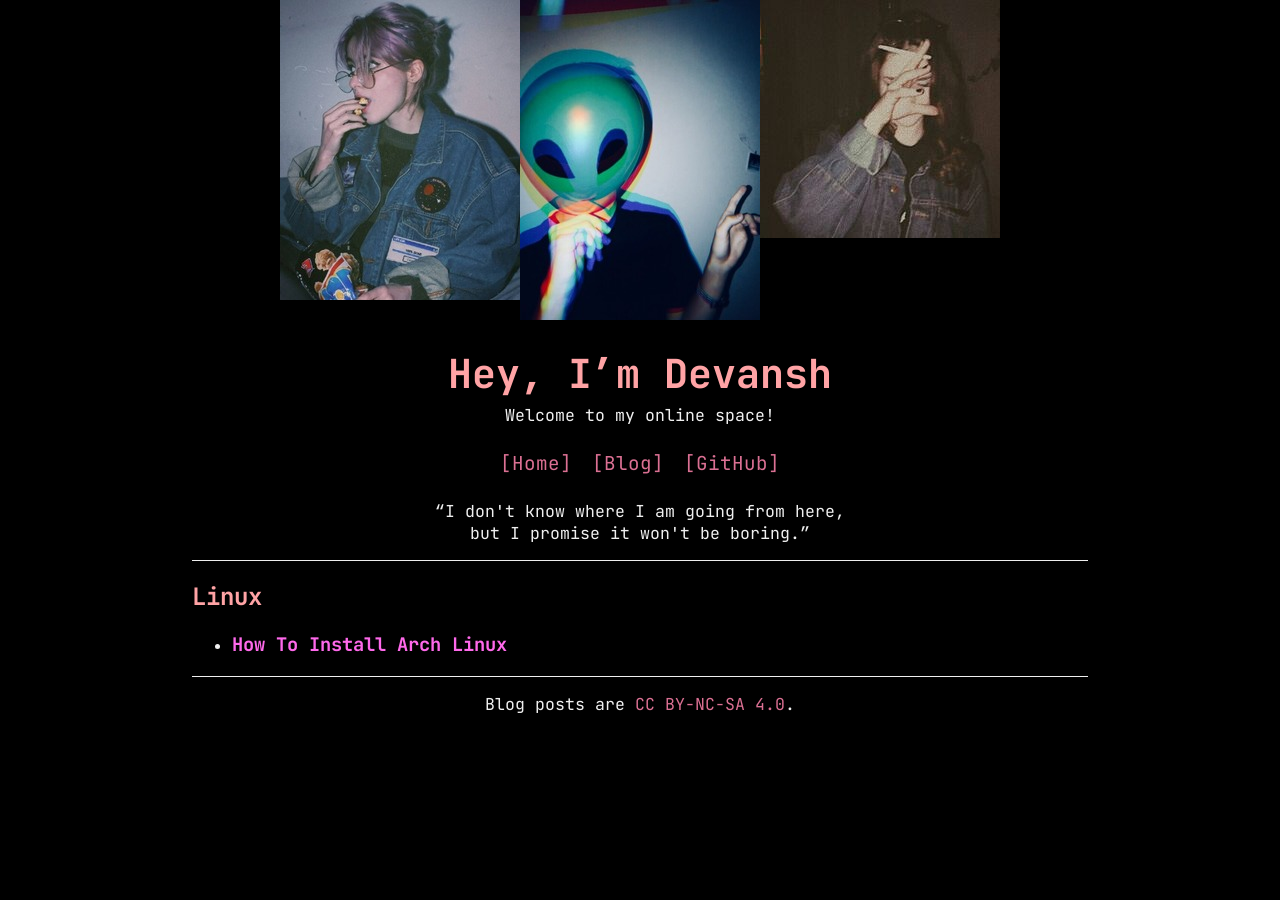
<file: blog.html>
<!DOCTYPE html>
<html lang="en">

<head>
	<meta charset="UTF-8">
	<meta http-equiv="X-UA-Compatible" content="IE=edge">
	<meta name="viewport" content="width=device-width, initial-scale=1.0">
    <link href="/style.css" rel="stylesheet">
    <link rel="icon" href="/img/3003.png" type="image/png">
	<title>Blog</title>
</head>

<body>
	<header>
		<img src="/img/header/1129.jpg"><img src="/img/header/1136.jpg"><img src="/img/header/1159.jpg">
		<h1>Hey, I’m Devansh</h1>
		<p>Welcome to my online space!</p>
		<nav>
			<a href="/index.html">[<span>Home</span>]</a><a href="/blog.html">[<span>Blog</span>]</a><a href="https://github.com/nexsych" target="_blank">[<span>GitHub</span>]</a>
		</nav>
		<blockquote>“I don't know where I am going from here,<br>but I promise it won't be boring.”</blockquote>
	</header>
	<main>
		<hr>
		<h2>Linux</h2>
		<ul>
			<li><h3><a href="/bp/htial.html">How To Install Arch Linux</a></h3></li>
		</ul>
	</main>
	<footer>
		<hr>
		<p>
			Blog posts are <a href="https://creativecommons.org/licenses/by-nc-sa/4.0/">CC BY-NC-SA 4.0</a>.
		</p>
	</footer>
</body>

</html>
</file>
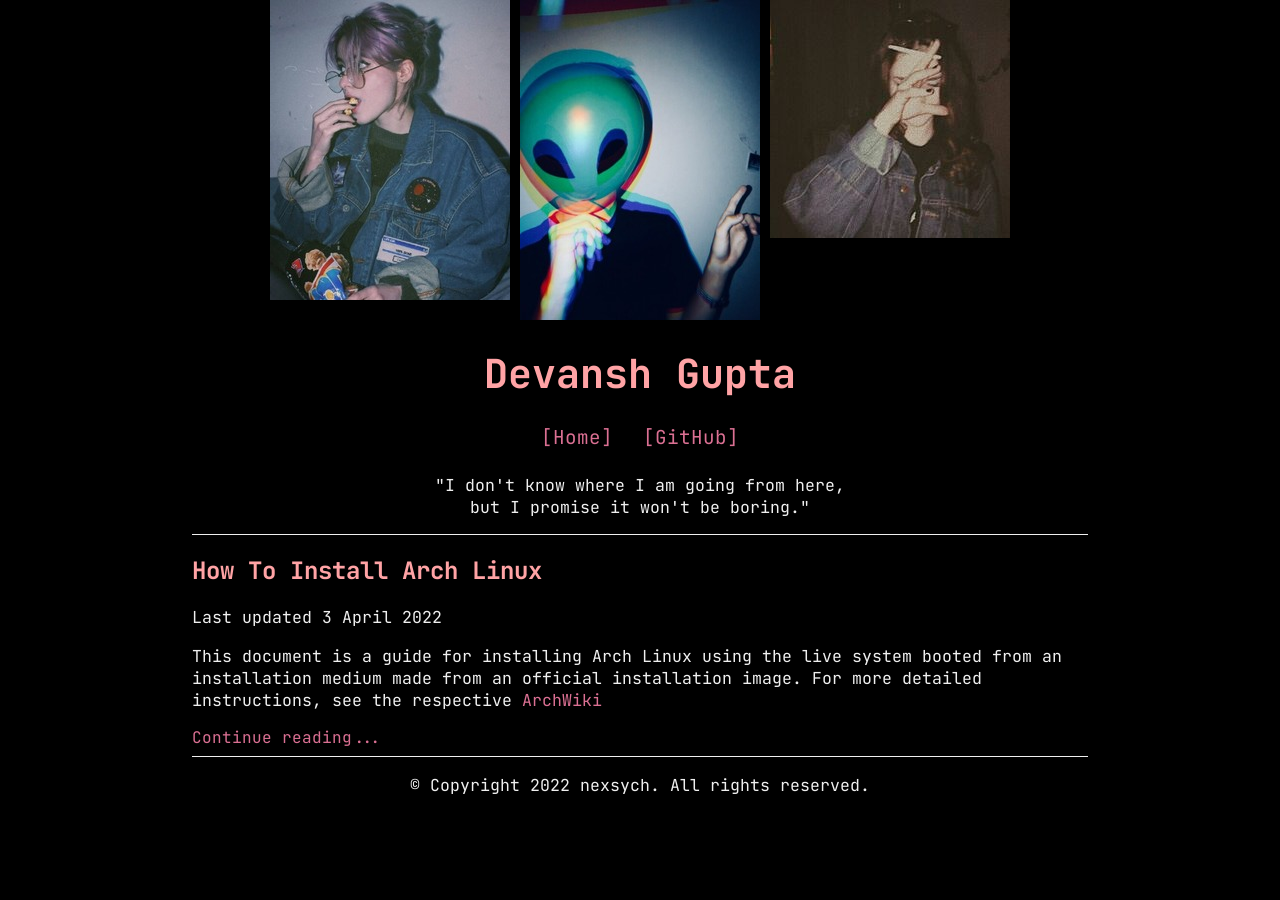
<file: blogPosts.html>
<!DOCTYPE html>
<html lang="en">

<head>
	<meta charset="UTF-8">
	<meta http-equiv="X-UA-Compatible" content="IE=edge">
	<meta name="viewport" content="width=device-width, initial-scale=1.0">
    <link href="/style.css" rel="stylesheet">
    <link rel="icon" href="img/3003.png" type="image/png">
	<title>Blog posts</title>
</head>

<body>
	<header>
		<img src="img/header/1129.jpg">
		<img src="img/header/1136.jpg">
		<img src="img/header/1159.jpg">
		<h1>Devansh Gupta</h1>
		<nav>
			<a href="index.html">[Home]</a>
			<a href="https://github.com/nexsych" target="_blank">[GitHub]</a>
		</nav>
		<p>"I don't know where I am going from here,<br>but I promise it won't be boring."</p>
	</header>
	<main>
		<hr>
		<h2>How To Install Arch Linux</h2>
		<p>Last updated 3 April 2022</p>
        <p>This document is a guide for installing Arch Linux using the live system booted from an installation medium made from an official installation image. For more detailed instructions, see the respective <a href="https://wiki.archlinux.org/title/ArchWiki" target="_blank">ArchWiki</a></p>
		<a href="/blogs/htial.html">Continue reading...</a>
	</main>
	<footer>
		<hr>
		<p>
			&copy; Copyright 2022 nexsych. All rights reserved.
		</p>
	</footer>
</body>

</html>
</file>
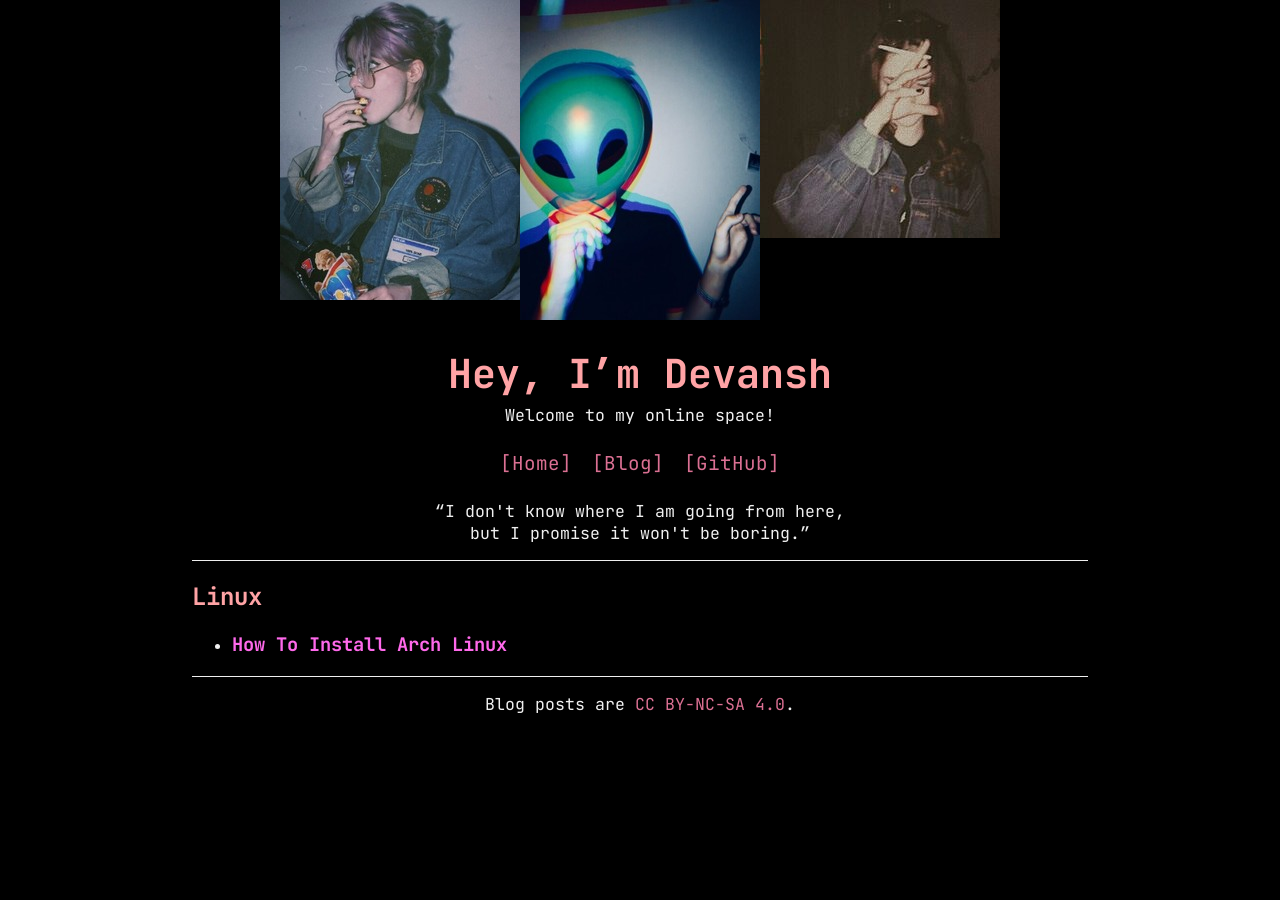
<file: bp.html>
<!DOCTYPE html>
<html lang="en">

<head>
	<meta charset="UTF-8">
	<meta http-equiv="X-UA-Compatible" content="IE=edge">
	<meta name="viewport" content="width=device-width, initial-scale=1.0">
    <link href="/style.css" rel="stylesheet">
    <link rel="icon" href="/img/3003.png" type="image/png">
	<title>Blog</title>
</head>

<body>
	<header>
		<img src="/img/header/1129.jpg"><img src="/img/header/1136.jpg"><img src="/img/header/1159.jpg">
		<h1>Hey, I’m Devansh</h1>
		<p>Welcome to my online space!</p>
		<nav>
			<a href="/index.html">[<span>Home</span>]</a><a href="/bp.html">[<span>Blog</span>]</a><a href="https://github.com/nexsych" target="_blank">[<span>GitHub</span>]</a>
		</nav>
		<blockquote>“I don't know where I am going from here,<br>but I promise it won't be boring.”</blockquote>
	</header>
	<main>
		<hr>
		<h2>Linux</h2>
		<ul>
			<li><h3><a href="/bp/htial.html">How To Install Arch Linux</a></h3></li>
		</ul>
	</main>
	<footer>
		<hr>
		<p>
			Blog posts are <a href="https://creativecommons.org/licenses/by-nc-sa/4.0/">CC BY-NC-SA 4.0</a>.
		</p>
	</footer>
</body>

</html>
</file>
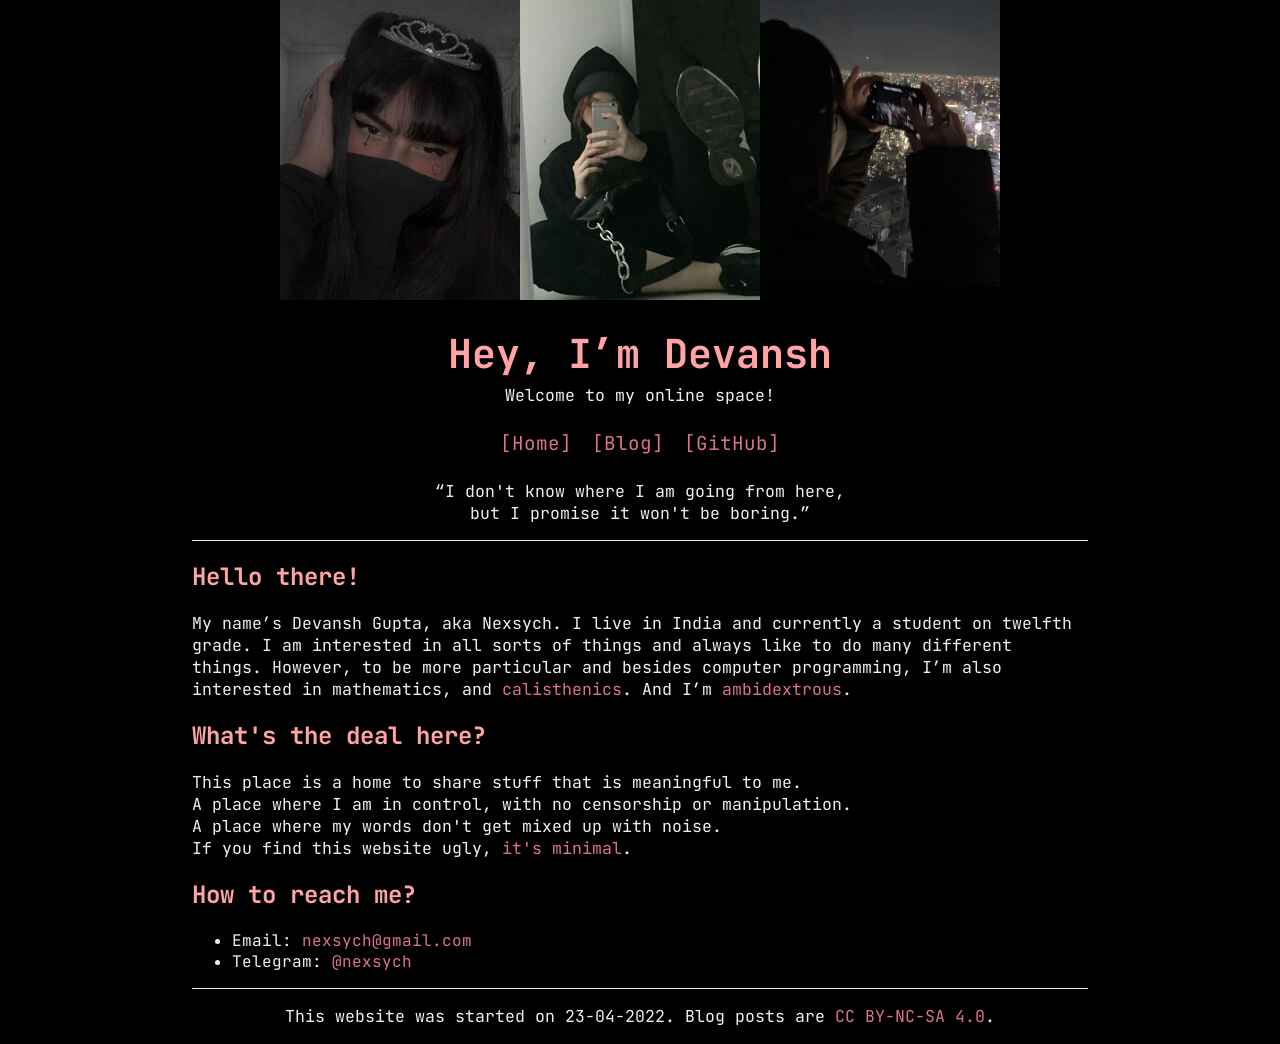
<file: pausedIndex.html>
<!DOCTYPE html>
<html lang="en">

<head>
	<meta charset="UTF-8">
	<meta http-equiv="X-UA-Compatible" content="IE=edge">
	<meta name="viewport" content="width=device-width, initial-scale=1.0">
	<link href="/style.css" rel="stylesheet">
    <link rel="icon" href="/img/3003.png" type="image/png">
	<title>nexsych.xyz</title>
</head>

<body>
	<header>
		<img src="/img/header/1042.jpg"><img src="/img/header/1182.jpg"><img src="/img/header/2003m.jpg">
		<h1>Hey, I’m<span> Devansh</span></h1>
		<p>Welcome to my online space!</p>
		<nav>
			<a href="/index.html">[<span>Home</span>]</a><a href="/blog.html">[<span>Blog</span>]</a><a href="https://github.com/nexsych" target="_blank">[<span>GitHub</span>]</a>
		</nav>
		<blockquote>“I don't know where I am going from here,<br>but I promise it won't be boring.”</blockquote>
	</header>
	<main>
		<hr>
		<h2>Hello there!</h2>
		<p>My name’s Devansh Gupta, aka Nexsych. I live in India and currently a student on twelfth grade. I am interested in all sorts of things and always like to do many different things. However, to be more particular and besides computer programming, I’m also interested in mathematics, and <a href="https://en.wikipedia.org/wiki/Calisthenics" target="_blank">calisthenics</a>. And I’m <a href="https://en.wikipedia.org/wiki/Ambidexterity" target="_blank">ambidextrous</a>.</p>
		
		<h2>What's the deal here?</h2>
			<p>
				This place is a home to share stuff that is meaningful to me.<br>
				A place where I am in control, with no censorship or manipulation. <br>
				A place where my words don't get mixed up with noise.<br>
				If you find this website ugly, <a href="http://motherfuckingwebsite.com/" target="_blank">it's minimal</a>.
			</p>
		<h2>How to reach me?</h2>
			<ul>
				<li>Email: <a href="mailto:nexsych@gmail.com">nexsych@gmail.com</a></li>
				<li>Telegram: <a href="https://t.me/nexsych" target="_blank">@nexsych</a></li>
			</ul>
	</main>
	<footer>
		<hr>
		<p>
			This website was started on 23-04-2022.
			Blog posts are <a href="https://creativecommons.org/licenses/by-nc-sa/4.0/">CC BY-NC-SA 4.0</a>.
		</p>
	</footer>
</body>

</html>
</file>
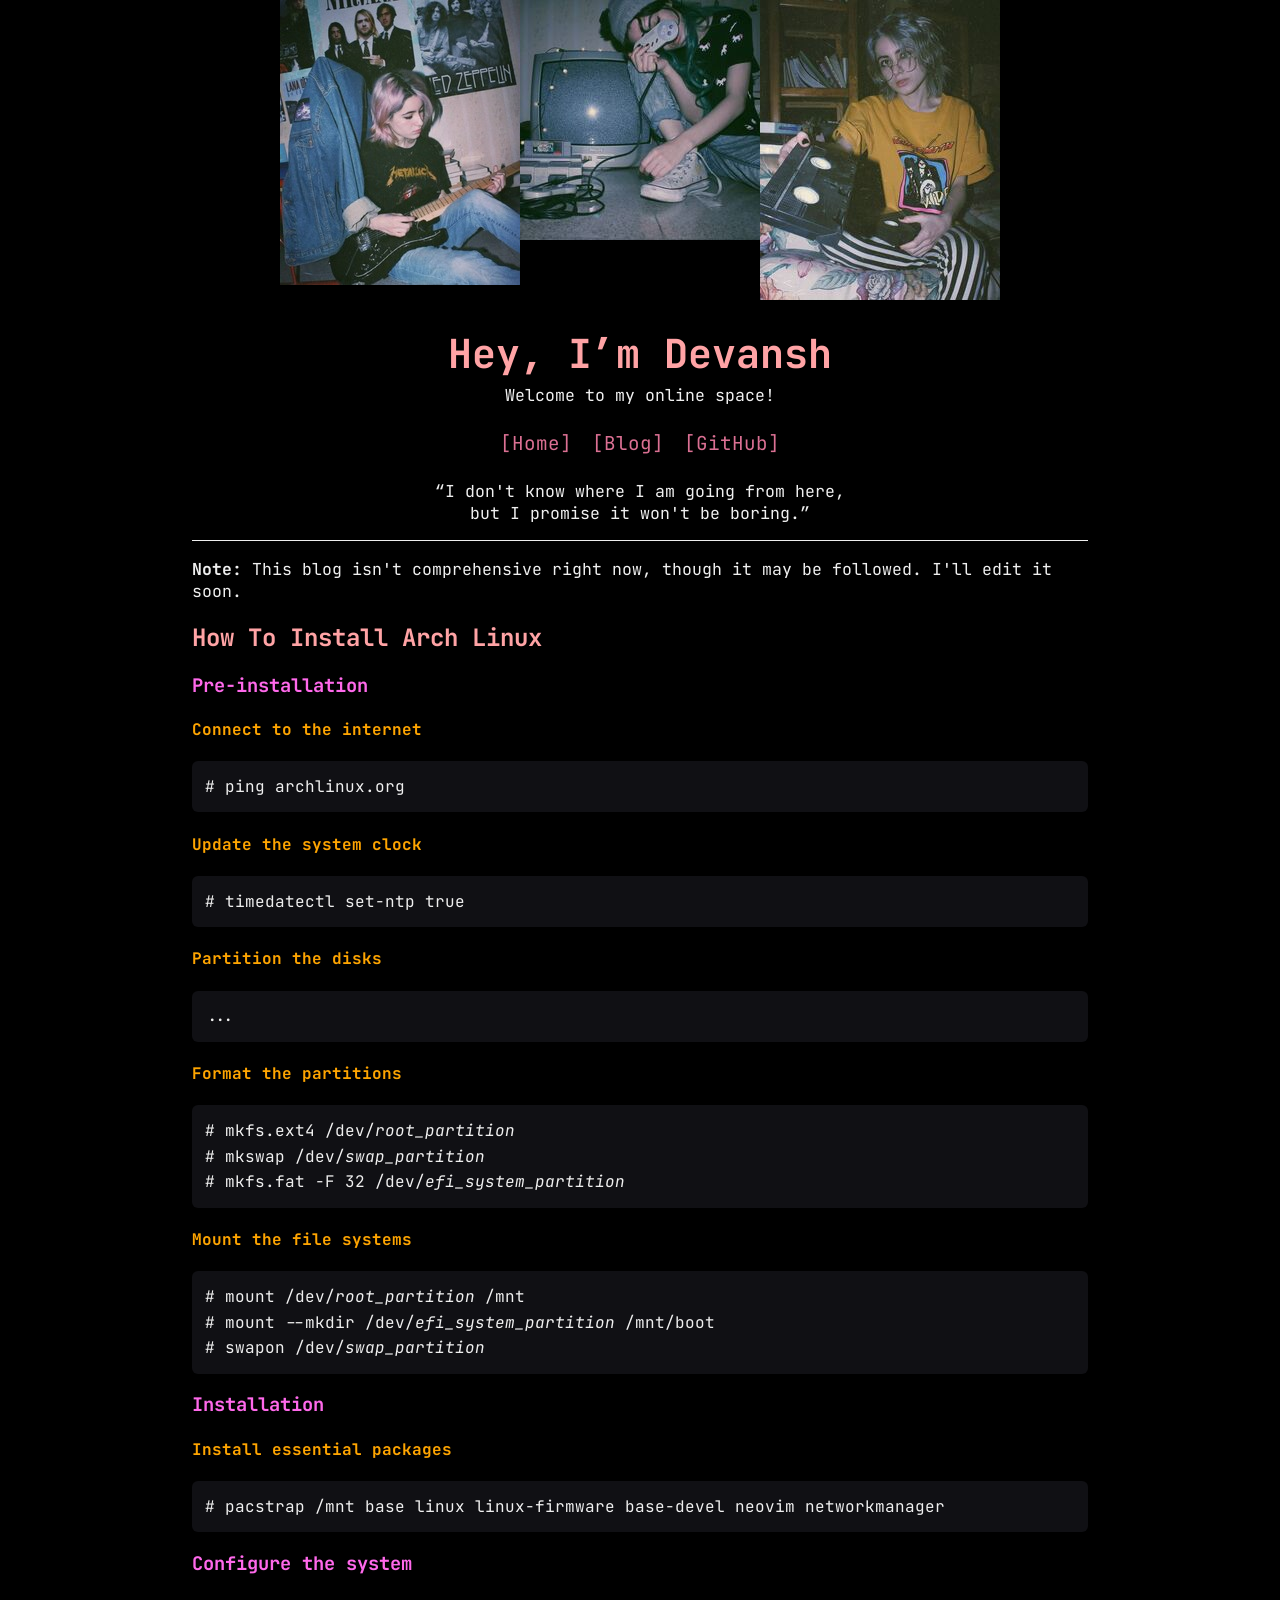
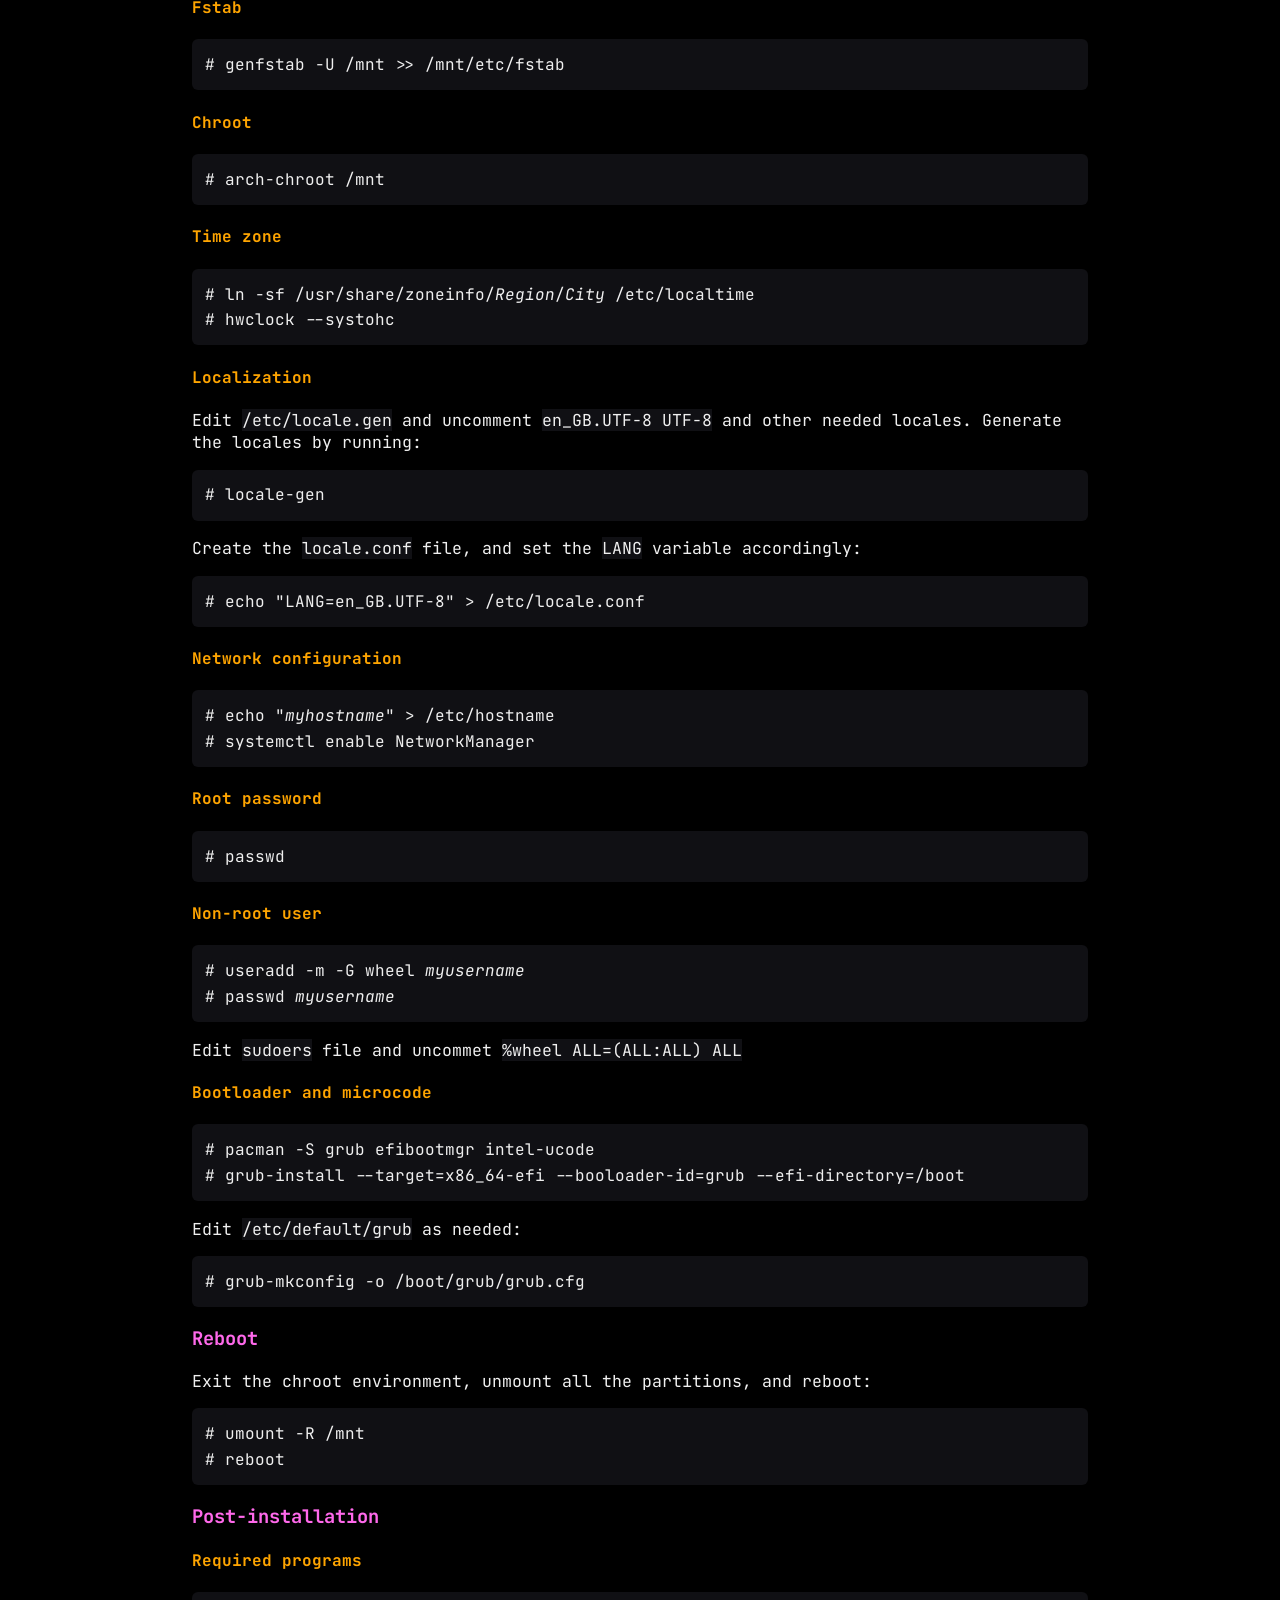
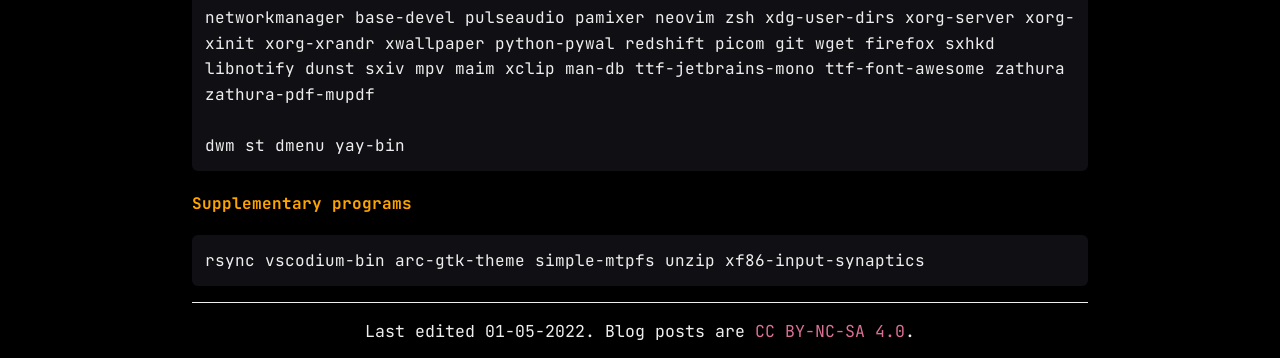
<file: bp/htial.html>
<!DOCTYPE html>
<html lang="en">

<head>
    <meta charset="UTF-8">
    <meta http-equiv="X-UA-Compatible" content="IE=edge">
    <meta name="viewport" content="width=device-width, initial-scale=1.0">
    <link href="/style.css" rel="stylesheet">
    <link rel="icon" href="/img/3003.png" type="image/png">
    <title>How To Install Arch Linux</title>
</head>

<body>
    <header>
        <img src="/img/header/1027.jpg"><img src="/img/header/1114.jpg"><img src="/img/header/1163.jpg">
        <h1>Hey, I’m Devansh</h1>
	<p>Welcome to my online space!</p>
        <nav>
                <a href="/index.html">[<span>Home</span>]</a><a href="/blog.html">[<span>Blog</span>]</a><a href="https://github.com/nexsych" target="_blank">[<span>GitHub</span>]</a>
        </nav>
        <blockquote>“I don't know where I am going from here,<br>but I promise it won't be boring.”</blockquote>
    </header>
    <main>
        <hr>
        <p><strong>Note: </strong>This blog isn't comprehensive right now, though it may be followed. I'll edit it soon.</p>
        <h2>How To Install Arch Linux</h2>
        <h3>Pre-installation</h3>
        <h4>Connect to the internet</h4>
	<pre><code># ping archlinux.org</code></pre>
        <h4>Update the system clock</h4>
	<pre><code># timedatectl set-ntp true</code></pre>
        <h4>Partition the disks</h4>
        <pre><code>...</code></pre>
        <h4>Format the partitions</h4>
        <pre><code># mkfs.ext4 /dev/<i>root_partition</i>
# mkswap /dev/<i>swap_partition</i>
# mkfs.fat -F 32 /dev/<i>efi_system_partition</i></code></pre>
        <h4>Mount the file systems</h4>
        <pre><code># mount /dev/<i>root_partition</i> /mnt
# mount --mkdir /dev/<i>efi_system_partition</i> /mnt/boot
# swapon /dev/<i>swap_partition</i></code></pre>
        <h3>Installation</h3>
        <h4>Install essential packages</h4>
        <pre><code># pacstrap /mnt base linux linux-firmware base-devel neovim networkmanager</code></pre>
        <h3>Configure the system</h3>
        <h4>Fstab</h4>
        <pre><code># genfstab -U /mnt >> /mnt/etc/fstab</code></pre>
        <h4>Chroot</h4>
        <pre><code># arch-chroot /mnt</code></pre>
        <h4>Time zone</h4>
        <pre><code># ln -sf /usr/share/zoneinfo/<i>Region</i>/<i>City</i> /etc/localtime
# hwclock --systohc</code></pre>
        <h4>Localization</h4>
        <p>Edit <code>/etc/locale.gen</code> and uncomment <code>en_GB.UTF-8 UTF-8</code> and other needed locales. Generate the locales by running:</p>
        <pre><code># locale-gen</code></pre>
        <p>Create the <code>locale.conf</code> file, and set the <code>LANG</code> variable accordingly:</p>
        <pre><code># echo "LANG=en_GB.UTF-8" > /etc/locale.conf</code></pre>
        <h4>Network configuration</h4>
        <pre><code># echo "<i>myhostname</i>" > /etc/hostname
# systemctl enable NetworkManager</code></pre>
        <h4>Root password</h4>
        <pre><code># passwd</code></pre>
        <h4>Non-root user</h4>
        <pre><code># useradd -m -G wheel <i>myusername</i>
# passwd <i>myusername</i></code></pre>
        <p>Edit <code>sudoers</code> file and uncommet <code>%wheel ALL=(ALL:ALL) ALL</code></p>
        <h4>Bootloader and microcode</h4>
        <pre><code># pacman -S grub efibootmgr intel-ucode
# grub-install --target=x86_64-efi --booloader-id=grub --efi-directory=/boot</code></pre>
        <p>Edit <code>/etc/default/grub</code> as needed:</p>
        <pre><code># grub-mkconfig -o /boot/grub/grub.cfg</code></pre>
        <h3>Reboot</h3>
	<p>Exit the chroot environment, unmount all the partitions, and reboot:</p>
        <pre><code># umount -R /mnt
# reboot</code></pre>
        <h3>Post-installation</h3>
        <h4>Required programs</h4>
        <pre><code>networkmanager base-devel pulseaudio pamixer neovim zsh xdg-user-dirs xorg-server xorg-xinit xorg-xrandr xwallpaper python-pywal redshift picom git wget firefox sxhkd libnotify dunst sxiv mpv maim xclip man-db ttf-jetbrains-mono ttf-font-awesome zathura zathura-pdf-mupdf

dwm st dmenu yay-bin</code></pre>
        <h4>Supplementary programs</h4>
        <pre><code>rsync vscodium-bin arc-gtk-theme simple-mtpfs unzip xf86-input-synaptics</code></pre>
    </main>
    <footer>
        <hr>
        <p>
                Last edited 01-05-2022.
                Blog posts are <a href="https://creativecommons.org/licenses/by-nc-sa/4.0/">CC BY-NC-SA 4.0</a>.
        </p>
</footer>
</body>

</html>
</file>
<file: style.css>
@import url('https://fonts.googleapis.com/css2?family=JetBrains+Mono:wght@400;700;800&display=swap');

:root {
    --white4: #efefef;
    --link: palevioletred;
    --linkH: #c8ecff;
    --codeBg: #101014;
    --pref1: #FFA3A5;
    --pref2: #FF69EB;
}

/* provided bg, font-colour, font-style, width, margin to centre */
body {
    background: black;
    color: var(--white4);
    font-family: 'JetBrains Mono', monospace;
    width: 70%;
    margin: auto;
}

/* fix img */
header img {
    vertical-align: top;
    max-width: 240px;
}

/* centred */
header,
footer {
    text-align: center;
}

/* configuring header */

header h1 {
    font-size: 250%;
    margin-bottom: 4px;
}

header p {
    margin-top: 0;
}

nav {
    margin: 24px auto;
}

nav a {
    font-size: larger;
    margin: 10px
}

p,
blockquote {
    font-size: 103.125%;
}

/* link */
a {
    color: var(--link);
    text-decoration: none;
}

/* link hover */
nav a:hover {
    text-decoration: none;
}

a:hover,
nav a:hover span {
    color: var(--linkH);
    text-decoration: underline;
}

hr {
    border: none;
    border-top: 1px solid var(--white4);
}

h2,
h1 {
    color: var(--pref1);
}

h3,
h3 a {
    color: var(--pref2);
}

pre code {
    font-family: 'JetBrains Mono', monospace;
    line-height: 1.6;
}

pre {
    background: var(--codeBg);
    padding: 0.8em;
    white-space: pre-wrap;
    overflow-wrap: break-word;
    font-family: 'JetBrains Mono', monospace;
    border-radius: 6px;
}

code {
    font-family: 'JetBrains Mono', monospace;
    background-color: var(--codeBg);
}

h4 {
    color: orange;
}
</file>
